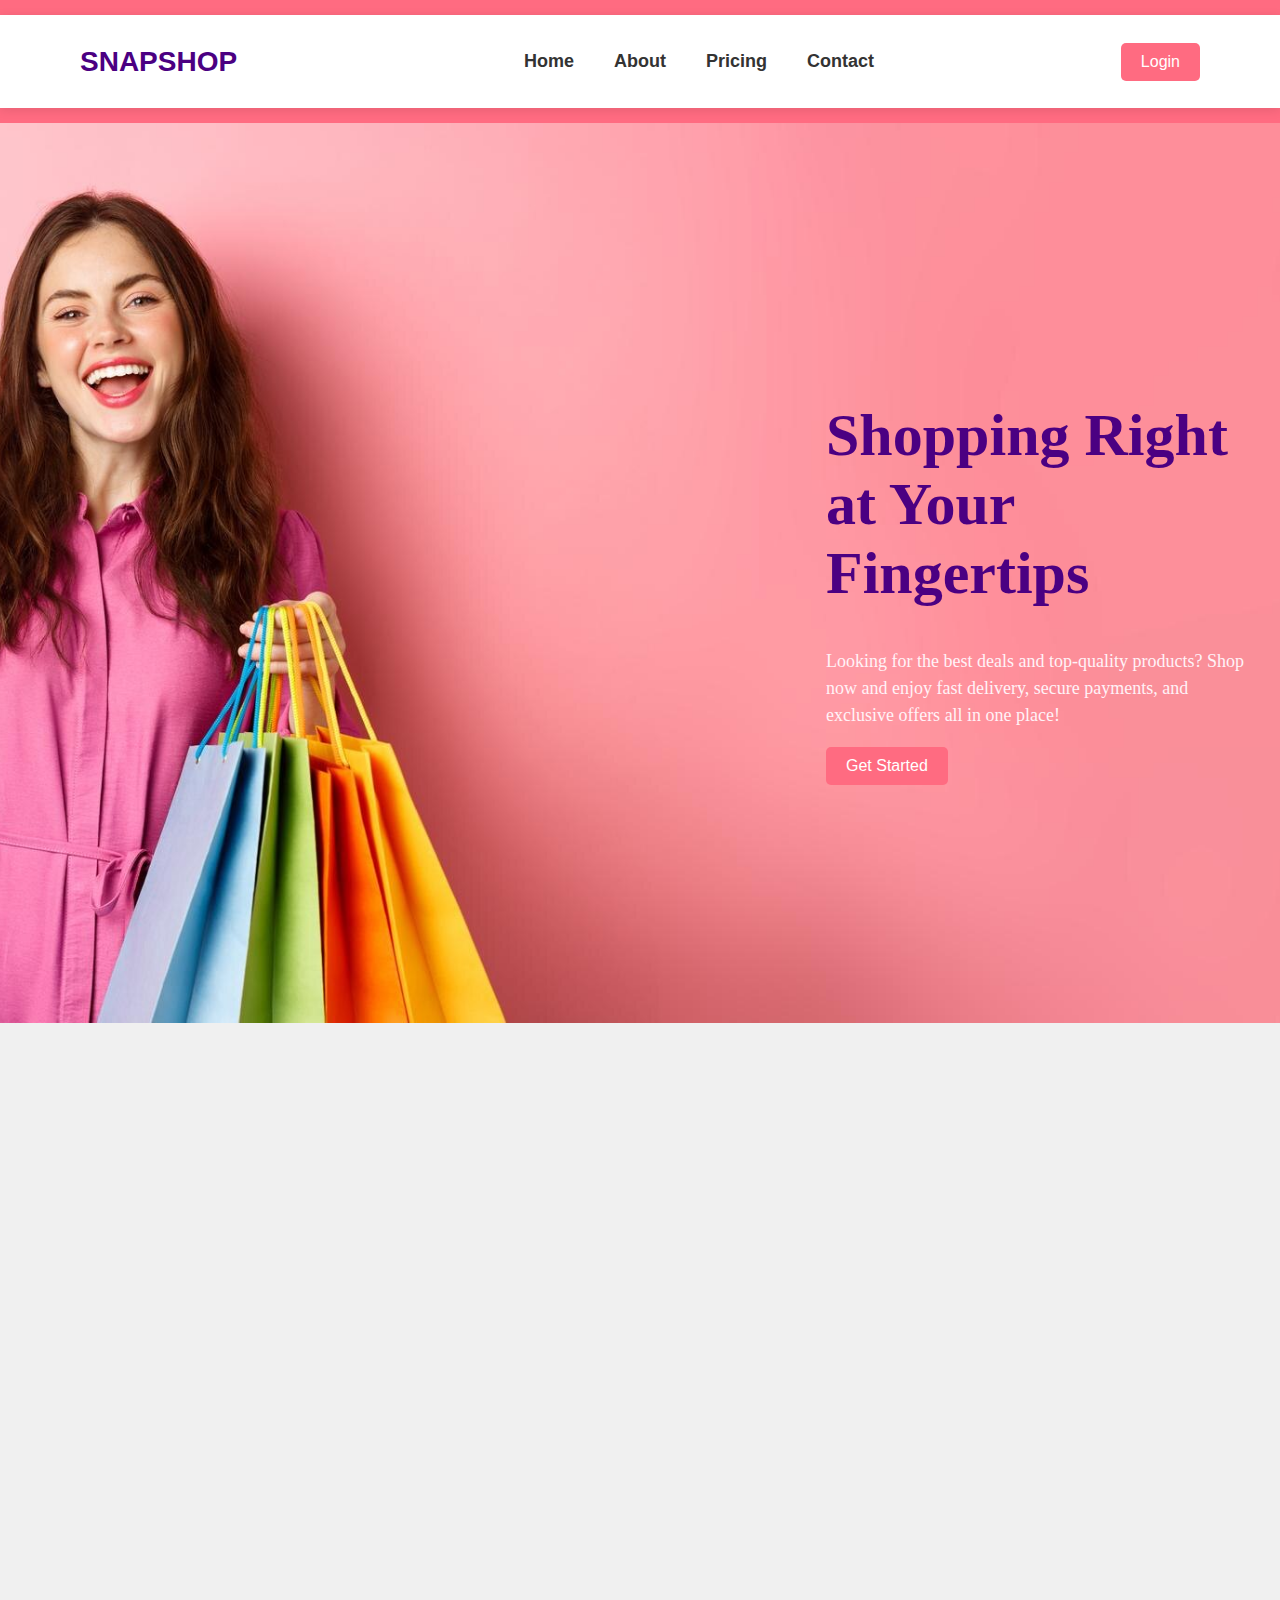
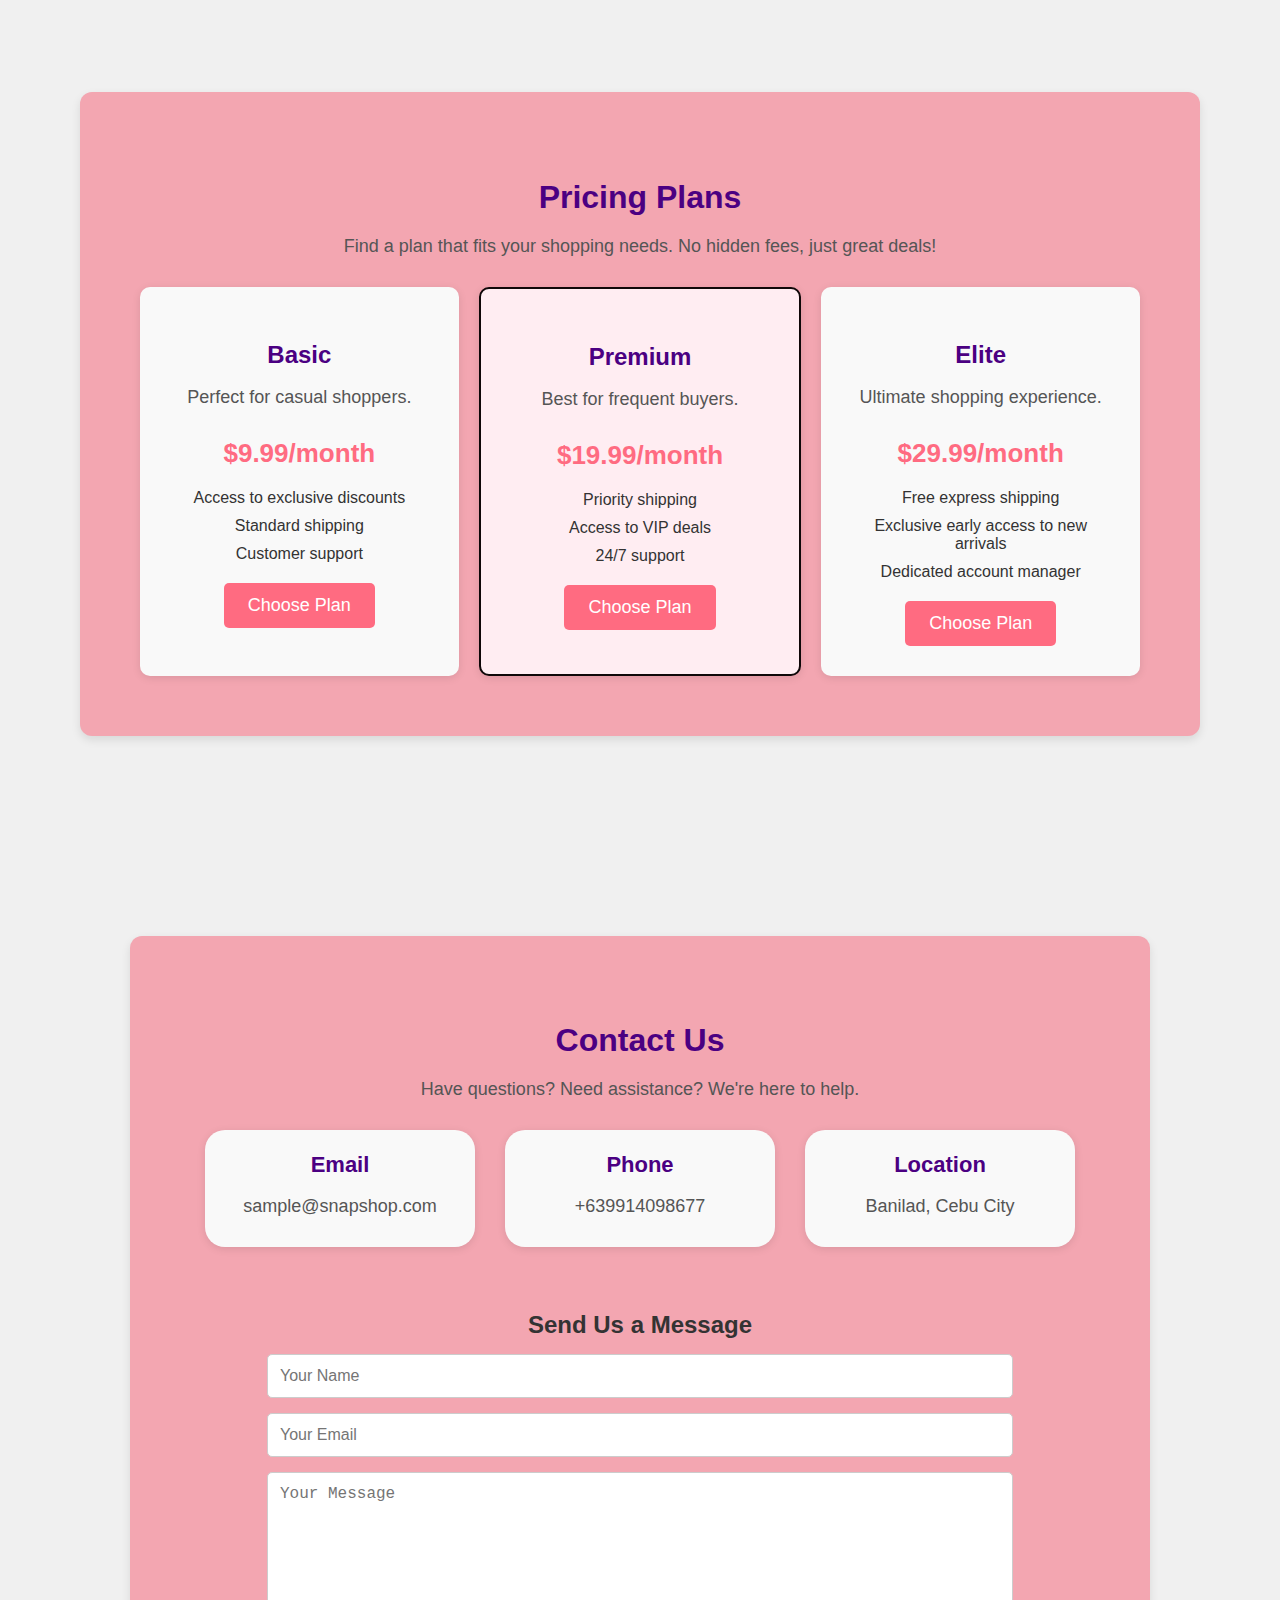
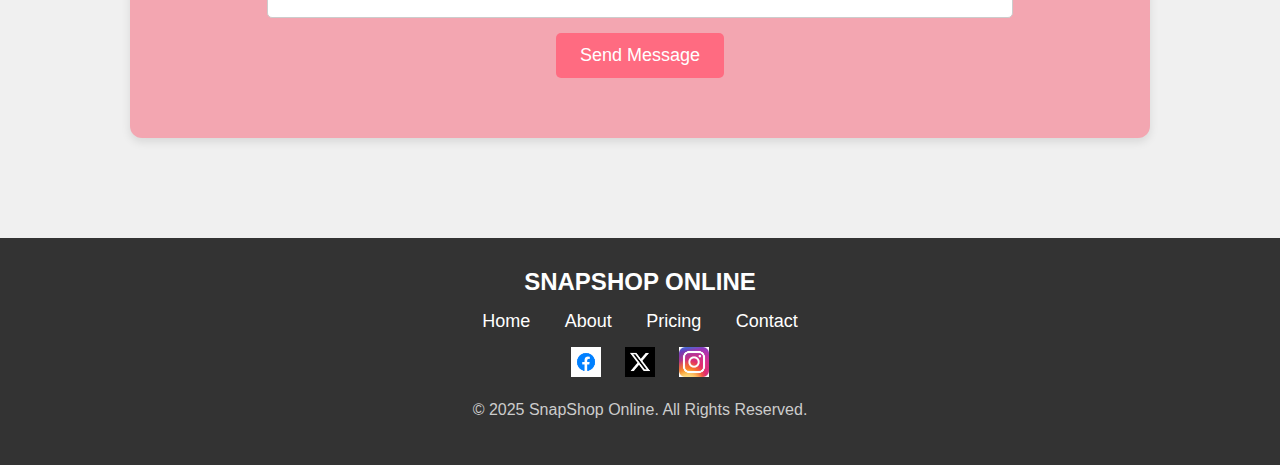
<file: index.html>
<!DOCTYPE html>
<html lang="en">
<head>
    <meta charset="UTF-8">
    <meta name="viewport" content="width=device-width, initial-scale=1.0">
    <title>SnapShop Online</title>
    <link rel="stylesheet" href="styles.css">
</head>
<body>
    <header>
        <div class="header-container">
            <div class="logo">SNAPSHOP</div>
            <nav class="nav">
                <ul>
                    <li><a href="#">Home</a></li>
                    <li><a href="#about">About</a></li>
                    <li><a href="#pricing">Pricing</a></li>
                    <li><a href="#contact">Contact</a></li>
                </ul>
            </nav>
            <button class="login-button">Login</button>
        </div>
    </header>

    <main>
        <div class="hero">
            <div class="hero1">
                <h1>Shopping Right at Your Fingertips</h1>
                <p>
                    Looking for the best deals and top-quality products? Shop now and enjoy fast 
                    delivery, secure payments, and exclusive offers all in one place!
                </p>
                <button id="cta-button">Get Started</button>
            </div> 
        </div>

        <section id="about">
            <div class="about-container">
                <h2>About SnapShop</h2>
                <p>At SnapShop, we believe shopping should be effortless, enjoyable, and accessible to everyone. 
                    Our platform is designed to bring you high-quality products, seamless navigation, and a 
                    hassle-free shopping experience all at the best prices.
                </p>
                <p>From curated collections to fast delivery, SnapShop is committed to making online shopping 
                    convenient and rewarding for our customers. Whether you're browsing for essentials or 
                    indulging in something special, we've got you covered.
                </p>
            </div>
        </section>

        <section id="pricing">
            <div class="pricing-container">
                <h2>Pricing Plans</h2>
                <p>Find a plan that fits your shopping needs. No hidden fees, just great deals!</p>
        
                <div class="pricing-grid">
                    <div class="pricing-card">
                        <h3>Basic</h3>
                        <p>Perfect for casual shoppers.</p>
                        <p class="price">$9.99/month</p>
                        <ul>
                            <li>Access to exclusive discounts</li>
                            <li>Standard shipping</li>
                            <li>Customer support</li>
                        </ul>
                        <button>Choose Plan</button>
                    </div>
        
                    <div class="pricing-card popular">
                        <h3>Premium</h3>
                        <p>Best for frequent buyers.</p>
                        <p class="price">$19.99/month</p>
                        <ul>
                            <li>Priority shipping</li>
                            <li>Access to VIP deals</li>
                            <li>24/7 support</li>
                        </ul>
                        <button>Choose Plan</button>
                    </div>
        
                    <div class="pricing-card">
                        <h3>Elite</h3>
                        <p>Ultimate shopping experience.</p>
                        <p class="price">$29.99/month</p>
                        <ul>
                            <li>Free express shipping</li>
                            <li>Exclusive early access to new arrivals</li>
                            <li>Dedicated account manager</li>
                        </ul>
                        <button>Choose Plan</button>
                    </div>
                </div>
            </div>
        </section>
        

        <section id="contact">
            <div class="contact-container">
                <h2>Contact Us</h2>
                <p>Have questions? Need assistance? We're here to help.</p>
        
                <div class="contact-info">
                    <div class="contact-box">
                        <h3>Email</h3>
                        <p>sample@snapshop.com</p>
                    </div>
                    <div class="contact-box">
                        <h3>Phone</h3>
                        <p>+639914098677</p>
                    </div>
                    <div class="contact-box">
                        <h3>Location</h3>
                        <p>Banilad, Cebu City</p>
                    </div>
                </div>
        
                <form class="contact-form">
                    <h3>Send Us a Message</h3>
                    <input type="text" placeholder="Your Name" required>
                    <input type="email" placeholder="Your Email" required>
                    <textarea placeholder="Your Message" required></textarea>
                    <button type="submit">Send Message</button>
                </form>
            </div>
        </section>        
    </main>

    <footer>
        <div class="footer-container">
            <div class="footer-logo">SNAPSHOP ONLINE</div>
            <div class="footer-links">
                <a href="#">Home</a>
                <a href="#about">About</a>
                <a href="#pricing">Pricing</a>
                <a href="#contact">Contact</a>
            </div>
            <div class="footer-socials">
                <a href="https://facebook.com" target="_blank"><img src="images/4.png" alt="Facebook"></a>
                <a href="https://Twitter.com" target="_blank"><img src="images/5.png" alt="Twitter"></a>
                <a href="https://instagram.com" target="_blank"><img src="images/6.jpg" alt="Instagram"></a>
            </div>
            <p class="footer-credit">© 2025 SnapShop Online. All Rights Reserved.</p>
        </div>
    </footer>
    <script src="script.js"></script>
</body>
</html>
</file>
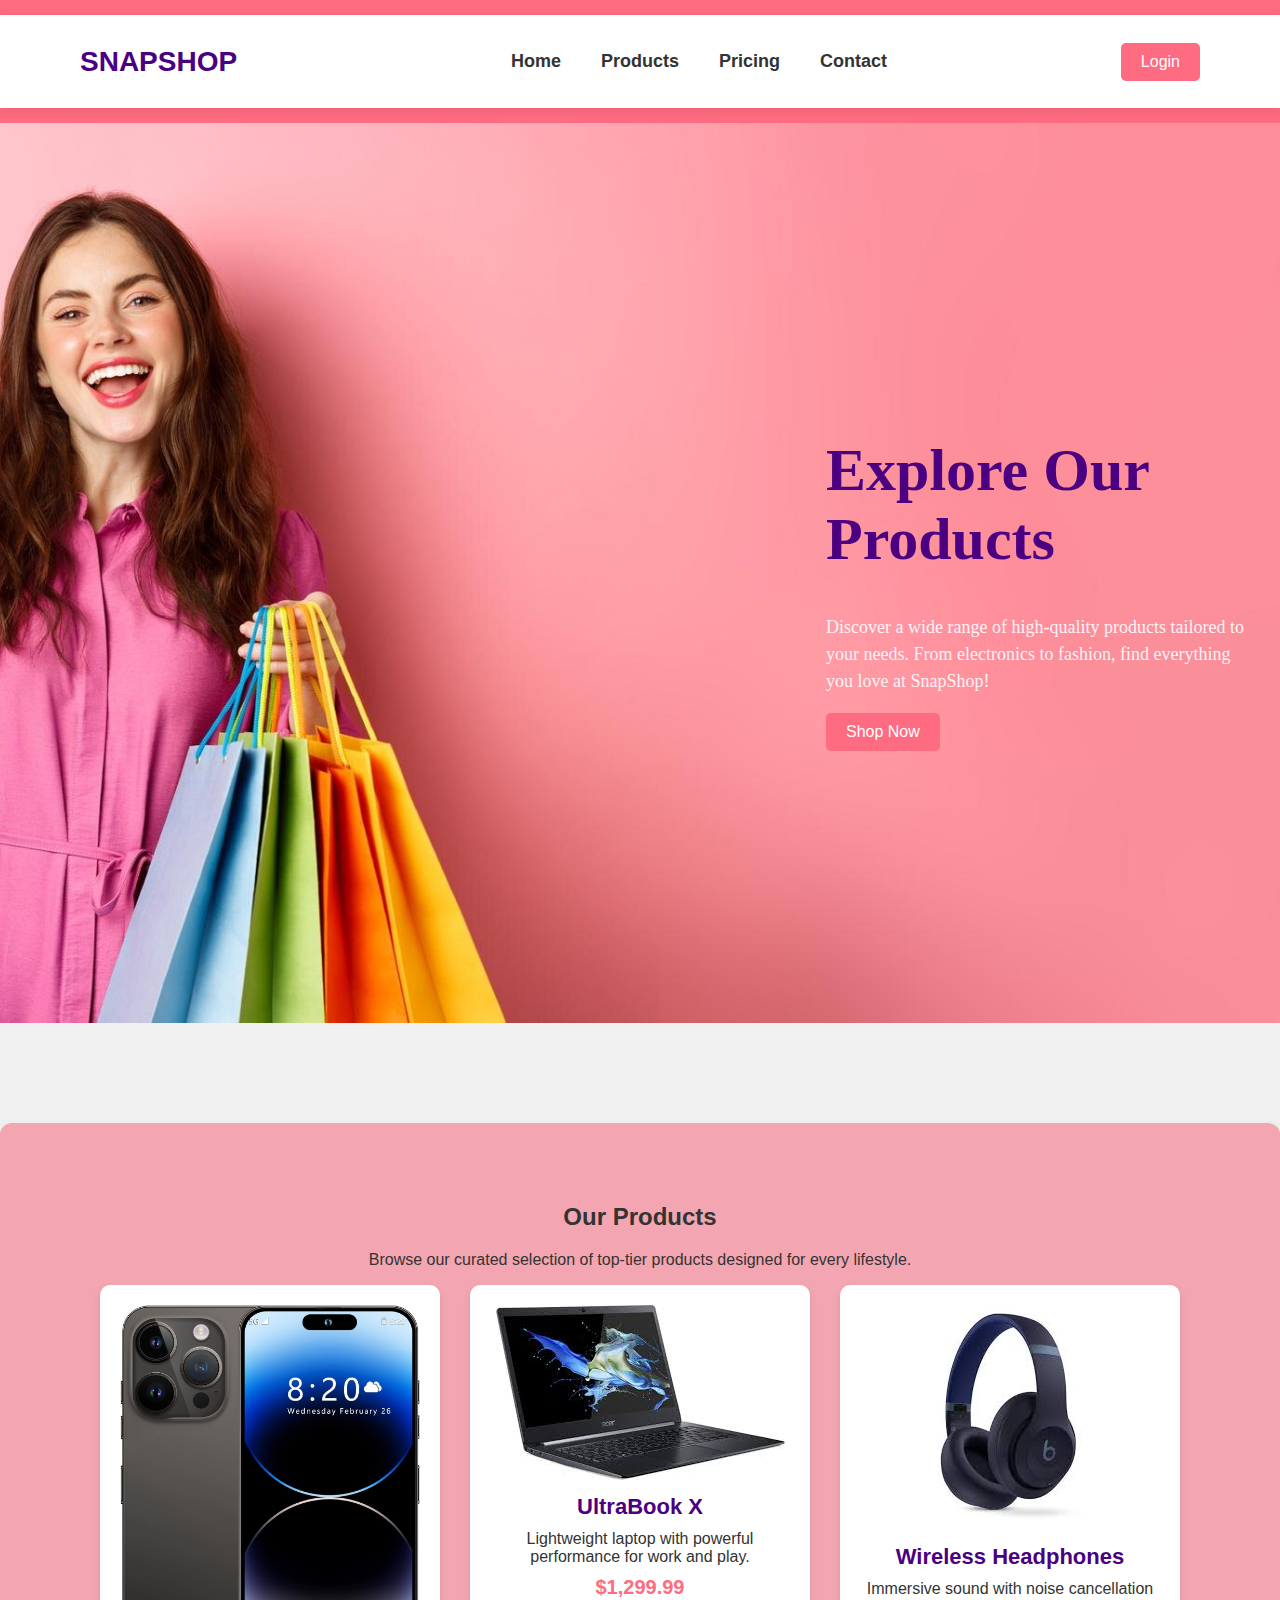
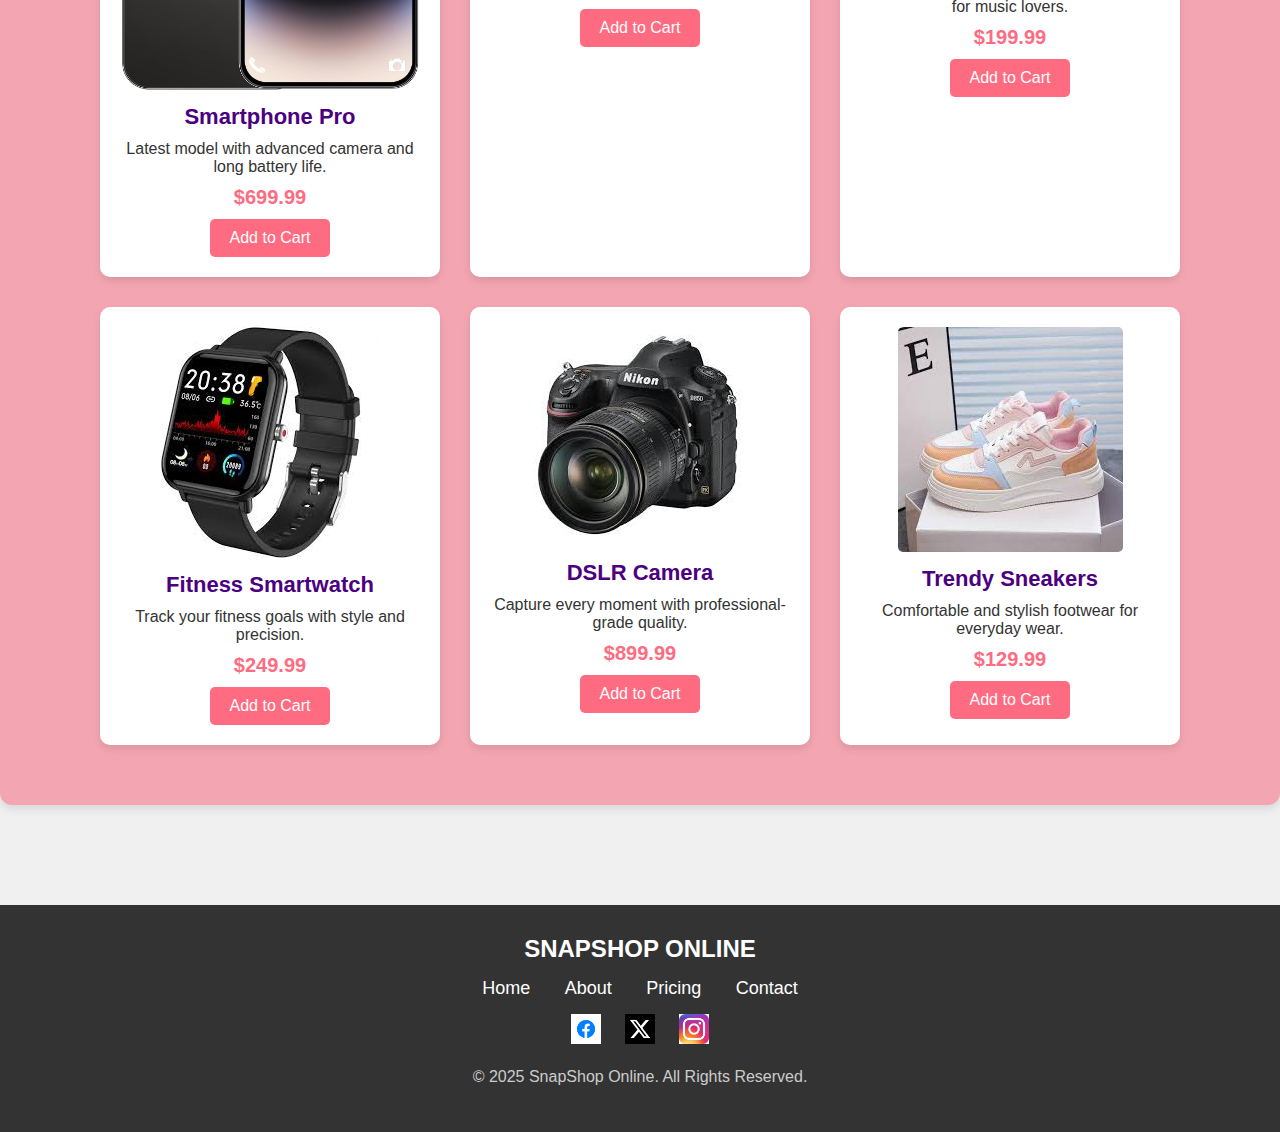
<file: product.html>
<!DOCTYPE html>
<html lang="en">
<head>
    <meta charset="UTF-8">
    <meta name="viewport" content="width=device-width, initial-scale=1.0">
    <title>SnapShop Products</title>
    <link rel="stylesheet" href="styles.css">
</head>
<body>
    <header>
        <div class="header-container">
            <div class="logo">SNAPSHOP</div>
            <nav class="nav">
                <ul>
                    <li><a href="index.html">Home</a></li>
                    <li><a href="#products">Products</a></li>
                    <li><a href="index.html#pricing">Pricing</a></li>
                    <li><a href="index.html#contact">Contact</a></li>
                </ul>
            </nav>
            <button class="login-button">Login</button>
        </div>
    </header>

    <main>
        <div class="hero">
            <div class="hero1">
                <h1>Explore Our Products</h1>
                <p>
                    Discover a wide range of high-quality products tailored to your needs. From electronics to fashion, 
                    find everything you love at SnapShop!
                </p>
                <button id="cta-button">Shop Now</button>
            </div> 
        </div>

        <section id="products">
            <div class="products-container">
                <h2>Our Products</h2>
                <p>Browse our curated selection of top-tier products designed for every lifestyle.</p>

                <div class="products-grid">
                    <div class="product-card">
                        <img src="images/smartphone.jpg" alt="Smartphone">
                        <h3>Smartphone Pro</h3>
                        <p>Latest model with advanced camera and long battery life.</p>
                        <p class="price">$699.99</p>
                        <button>Add to Cart</button>
                    </div>

                    <div class="product-card">
                        <img src="images/laptop.jpg" alt="Laptop">
                        <h3>UltraBook X</h3>
                        <p>Lightweight laptop with powerful performance for work and play.</p>
                        <p class="price">$1,299.99</p>
                        <button>Add to Cart</button>
                    </div>

                    <div class="product-card">
                        <img src="images/headphones.jpg" alt="Headphones">
                        <h3>Wireless Headphones</h3>
                        <p>Immersive sound with noise cancellation for music lovers.</p>
                        <p class="price">$199.99</p>
                        <button>Add to Cart</button>
                    </div>

                    <div class="product-card">
                        <img src="images/smartwatch.jpg" alt="Smartwatch">
                        <h3>Fitness Smartwatch</h3>
                        <p>Track your fitness goals with style and precision.</p>
                        <p class="price">$249.99</p>
                        <button>Add to Cart</button>
                    </div>

                    <div class="product-card">
                        <img src="images/camera.jpg" alt="Camera">
                        <h3>DSLR Camera</h3>
                        <p>Capture every moment with professional-grade quality.</p>
                        <p class="price">$899.99</p>
                        <button>Add to Cart</button>
                    </div>

                    <div class="product-card">
                        <img src="images/sneakers.jpg" alt="Sneakers">
                        <h3>Trendy Sneakers</h3>
                        <p>Comfortable and stylish footwear for everyday wear.</p>
                        <p class="price">$129.99</p>
                        <button>Add to Cart</button>
                    </div>
                </div>
            </div>
        </section>
    </main>

    <footer>
        <div class="footer-container">
            <div class="footer-logo">SNAPSHOP ONLINE</div>
            <div class="footer-links">
                <a href="index.html">Home</a>
                <a href="index.html#about">About</a>
                <a href="index.html#pricing">Pricing</a>
                <a href="index.html#contact">Contact</a>
            </div>
            <div class="footer-socials">
                <a href="https://facebook.com" target="_blank"><img src="images/4.png" alt="Facebook"></a>
                <a href="https://Twitter.com" target="_blank"><img src="images/5.png" alt="Twitter"></a>
                <a href="https://instagram.com" target="_blank"><img src="images/6.jpg" alt="Instagram"></a>
            </div>
            <p class="footer-credit">© 2025 SnapShop Online. All Rights Reserved.</p>
        </div>
    </footer>
    <script src="script.js"></script>
</body>
</html>
</file>
<file: styles.css>
body {
    font-family: Arial, sans-serif;
    margin: 0;
    padding: 0;
    background-color: #f0f0f0;
    color: #333;
}

header {
    background-color: #ff6b81;
    padding: 15px 0;
}

.container {
    max-width: 1200px;
    width: 90%;
    margin: 0 auto;
}

.logo {
    font-size: 28px;
    font-weight: bold;
    color: #4b0082;
}

nav ul {
    list-style: none;
    display: flex;
    flex-wrap: wrap;
    justify-content: center;
}

nav ul li {
    margin: 0 20px;
}

nav ul li a {
    color: #333;
    text-decoration: none;
    font-size: 18px;
    font-weight: bold;
    transition: color 0.3s; 
}

.nav ul li a:hover {
    color: #ff6b81;
}

.hero {
    background: url('images/3.jpg');
    background-size: cover;
    background-repeat: no-repeat;
    background-position: center;
    margin: 0 auto;
    display: flex;
    justify-content: flex-end;
    align-items: center;
    height: 100vh;
    padding: 0 20px;
}

.hero1 {
    width:35%;
}

.hero1 h1 {
    font-family: 'Times New Roman', Times, serif;
    font-size: 60px;
    color: #4b0082;
}

.hero1 p {
    font-family: 'Times New Roman', Times, serif;
    font-size: 18px;
    color: #fff2f7;
    line-height: 1.5;
}

.login-button {
    background-color: #ff6b81;
    color: #fff;
    padding: 10px 20px;
    border: none;
    font-size: 16px;
    cursor: pointer;
    border-radius: 5px;
    transition: background-color 0.3s;
}

.login-button:hover {
    background-color: #d8435e;
}

button {
    background-color: #ff6b81;
    color: #fff;
    border: none;
    padding: 10px 20px;
    font-size: 16px;
    cursor: pointer;
    border-radius: 5px;
}

button:hover {
    background-color: #d8435e;
}

section {
    padding: 50px 0;
    text-align: center;
}

footer {
    background-color: #333;
    color: #fff;
    padding: 15px 0;
    text-align: center;
}

.about-container {
    background-color: #f3a6b1; /* Clean white background */
    padding: 50px;
    border-radius: 12px; /* Smooth rounded corners */
    box-shadow: 0 4px 10px rgba(0, 0, 0, 0.1); /* Soft shadow effect */
    text-align: center;
    max-width: 800px; /* Constrain width for better readability */
    margin: 40px auto; /* Center it */
    transition: transform 0.3s ease-in-out;
}

.about-container:hover {
    transform: scale(1.02); /* Slight zoom effect when hovered */
}

.about-container h2 {
    font-size: 32px;
    font-weight: bold;
    color: #4b0082; /* Brand color */
    margin-bottom: 20px;
}

.about-container p {
    font-size: 18px;
    line-height: 1.6;
    color: #fff2f7;
    margin-bottom: 15px;
}

/* Add subtle entry animation */
.about-container {
    opacity: 0;
    transform: translateY(20px);
    transition: opacity 0.7s ease-out, transform 0.7s ease-out;
}

.about-container.show {
    opacity: 1;
    transform: translateY(0);
}

.pricing-container {
    background-color: #f3a6b1;
    padding: 60px;
    border-radius: 12px;
    box-shadow: 0 4px 10px rgba(0, 0, 0, 0.1);
    text-align: center;
    max-width: 1000px;
    margin: 50px auto;
}

.pricing-container h2 {
    font-size: 32px;
    font-weight: bold;
    color: #4b0082;
    margin-bottom: 20px;
}

.pricing-container p {
    font-size: 18px;
    color: #555;
    margin-bottom: 30px;
}

.pricing-grid {
    display: flex;
    justify-content: space-between;
    gap: 20px;
}

.pricing-card {
    flex: 1;
    background-color: #f9f9f9;
    padding: 30px;
    border-radius: 10px;
    box-shadow: 0 2px 8px rgba(0, 0, 0, 0.1);
    text-align: center;
    transition: transform 0.3s ease-in-out;
}

.pricing-card:hover {
    transform: scale(1.05);
}

.pricing-card h3 {
    font-size: 24px;
    color: #4b0082;
    margin-bottom: 15px;
}

.pricing-card p.price {
    font-size: 26px;
    font-weight: bold;
    color: #ff6b81;
    margin: 10px 0;
}

.pricing-card ul {
    list-style: none;
    padding: 0;
    margin: 20px 0;
}

.pricing-card ul li {
    font-size: 16px;
    color: #333;
    margin-bottom: 10px;
}

.pricing-card button {
    background-color: #ff6b81;
    color: #fff;
    padding: 12px 24px;
    border: none;
    font-size: 18px;
    cursor: pointer;
    border-radius: 5px;
}

.pricing-card button:hover {
    background-color: #d8435e;
}

/* Highlight the popular plan */
.pricing-card.popular {
    background-color: #ffedf2;
    border: 2px solid #0f0708;
}

.contact-container {
    background-color: #f3a6b1;
    padding: 60px;
    border-radius: 12px;
    box-shadow: 0 4px 10px rgba(0, 0, 0, 0.1);
    text-align: center;
    max-width: 900px;
    margin: 50px auto;
}

.contact-container h2 {
    font-size: 32px;
    font-weight: bold;
    color: #4b0082;
    margin-bottom: 20px;
}

.contact-container p {
    font-size: 18px;
    color: #555;
    margin-bottom: 30px;
}

.contact-info {
    display: flex;
    justify-content: space-around;
    margin-bottom: 40px;
}

.contact-box {
    background-color: #f9f9f9;
    padding: 2%px;
    border-radius: 20px;
    box-shadow: 0 2px 8px rgba(0, 0, 0, 0.1);
    width: 30%;
}

.contact-box h3 {
    font-size: 22px;
    color: #4b0082;
    margin-bottom: 10px;
}

.contact-form {
    display: flex;
    flex-direction: column;
    align-items: center;
}

.contact-form h3 {
    font-size: 24px;
    margin-bottom: 15px;
}

.contact-form input,
.contact-form textarea {
    width: 80%;
    padding: 12px;
    margin-bottom: 15px;
    border: 1px solid #ccc;
    border-radius: 5px;
    font-size: 16px;
}

.contact-form textarea {
    height: 120px;
    resize: none;
}

.contact-form button {
    background-color: #ff6b81;
    color: #fff;
    padding: 12px 24px;
    border: none;
    font-size: 18px;
    cursor: pointer;
    border-radius: 5px;
    transition: background 0.3s;
}

.contact-form button:hover {
    background-color: #d8435e;
}

footer {
    background-color: #333;
    color: #fff;
    padding: 30px 0;
    text-align: center;
}

.footer-container {
    width: 80%;
    margin: 0 auto;
}

.footer-logo {
    font-size: 24px;
    font-weight: bold;
    margin-bottom: 15px;
}

.footer-links {
    margin-bottom: 15px;
}

.footer-links a {
    color: #fff;
    text-decoration: none;
    margin: 0 15px;
    font-size: 18px;
}

.footer-links a:hover {
    text-decoration: underline;
}

.footer-socials {
    margin-bottom: 20px;
}

.footer-socials a img {
    width: 30px;
    margin: 0 10px;
    transition: opacity 0.3s;
}

.footer-socials a img:hover {
    opacity: 0.7;
}

.footer-credit {
    font-size: 16px;
    color: #ccc;
}

.header-container {
    display: flex;
    justify-content: space-between;
    align-items: center;
    padding: 20px 80px;
    background-color: #fff;
    box-shadow: 0 2px 10px rgba(0, 0, 0, 0.1);
}

@media (max-width: 1024px) {
    .hero {
        display: flex;
        flex-direction: row;
        align-items: center;
    }

    .content {
        width: 100%;
        padding: 20px;
    }

    .nav ul {
        flex-direction: column;
        align-items: center;
    }
}

img {
    max-width: 100%;
    height: auto;
}

/* Product Grid Styles */
.products-container {
    background-color: #f3a6b1;
    padding: 60px;
    border-radius: 12px;
    box-shadow: 0 4px 10px rgba(0, 0, 0, 0.1);
    text-align: center;
    max-width: 1200px;
    margin: 50px auto;
}

.products-grid {
    display: flex;
    flex-wrap: wrap;
    justify-content: center;
    gap: 30px; /* Space between cards */
}

.product-card {
    flex: 1 1 calc(33.33% - 20px); /* Approximately 3 cards per row with gap adjustment */
    background-color: #fff;
    padding: 20px;
    border-radius: 10px;
    box-shadow: 0 4px 8px rgba(0, 0, 0, 0.1);
    text-align: center;
    transition: transform 0.3s ease-in-out;
    max-width: 300px; /* Fixed max width for consistency */
}

.product-card:hover {
    transform: scale(1.05); /* Slight zoom effect on hover */
}

.product-card img {
    max-width: 100%;
    height: auto;
    border-radius: 5px;
}

.product-card h3 {
    font-size: 22px;
    color: #4b0082;
    margin: 10px 0;
}

.product-card p {
    font-size: 16px;
    color: #333;
    margin: 5px 0;
}

.product-card .price {
    font-size: 20px;
    font-weight: bold;
    color: #ff6b81;
    margin: 10px 0;
}

.product-card button {
    background-color: #ff6b81;
    color: #fff;
    border: none;
    padding: 10px 20px;
    font-size: 16px;
    cursor: pointer;
    border-radius: 5px;
    transition: background-color 0.3s;
}

.product-card button:hover {
    background-color: #d8435e;
}

/* Responsive adjustments */
@media (max-width: 768px) {
    .product-card {
        flex: 1 1 calc(50% - 15px); /* 2 cards per row on smaller screens */
    }
}

@media (max-width: 480px) {
    .product-card {
        flex: 1 1 100%; /* 1 card per row on mobile */
    }
}

/* Hero Text Width Adjustment */
.hero-text {
    max-width: 400px; /* Adjust this value to make the text narrower */
    margin: 0 auto; /* Centers the text if desired */
}
</file>
